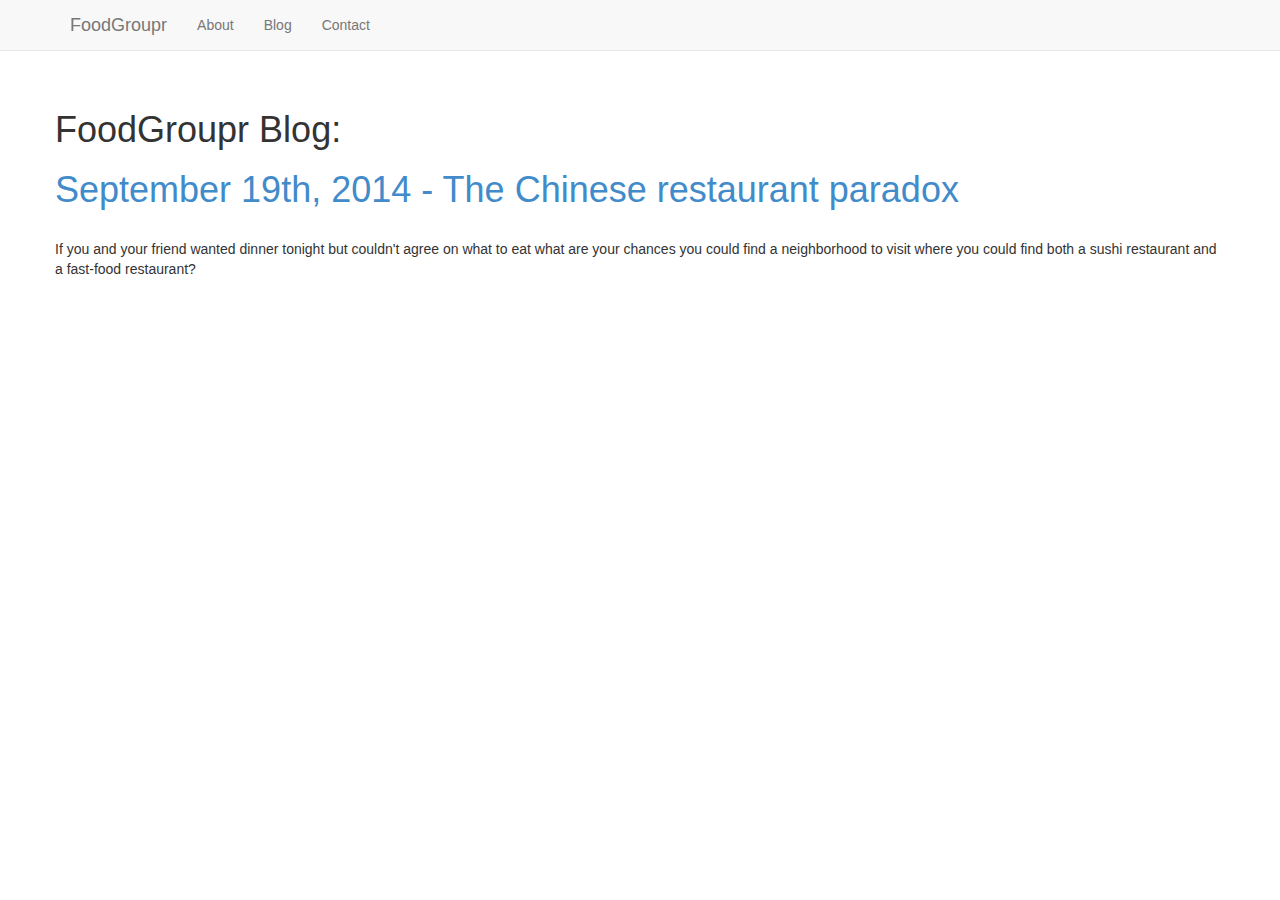
<file: app/templates/blogsplash.html>
<!DOCTYPE html>
<meta charset="utf-8">
<title>FoodGrouprBlog</title>

 
<head>


<meta charset="utf-8">
<meta http-equiv="X-UA-Compatible" content="IE=edge">
<meta name="viewport" content="width=device-width, initial-scale=1">
<meta name="description" content="">
<meta name="author" content="">
<link rel="icon" href="../../favicon.ico">

<title>new results</title>

<!-- Bootstrap core CSS -->
<link href="../static/css/bootstrap.min.css" rel="stylesheet">

<!-- Custom styles for this template -->
<link href="../static/css/starter-template.css" rel="stylesheet">

</head>

    <body>
     <div class="navbar navbar-default navbar-fixed-top" role="navigation">
      <div class="container">
        <div class="navbar-header">
          <button type="button" class="navbar-toggle collapsed" data-toggle="collapse" data-target=".navbar-collapse">
            <span class="sr-only">Toggle navigation</span>
            <span class="icon-bar"></span>
            <span class="icon-bar"></span>
            <span class="icon-bar"></span>
          </button>
          <a class="navbar-brand" href="/index">FoodGroupr</a>
        </div>
        <div class="collapse navbar-collapse">
          <ul class="nav navbar-nav">
            <li><a href="/about">About</a></li>
            <li><a href="/blog">Blog</a></li>
            <li><a href="/contact">Contact</a></li>
          </ul>
        </div><!--/.nav-collapse -->
      </div>
    </div>
    
<div class="container">
<br><br>
    <div class="row row-centered">
    <h1> FoodGroupr Blog: </h1>
 
    <h1><a href=/chinese>September 19th, 2014 - The Chinese restaurant paradox</a></h1>
    <br>
    <p> If you and your friend wanted dinner tonight but couldn't agree on what to eat
    what are your chances you could find a neighborhood to visit where you could find both
    a sushi restaurant and a fast-food restaurant?  

    </div>
    
</div>

    <script>
      (function(i,s,o,g,r,a,m){i['GoogleAnalyticsObject']=r;i[r]=i[r]||function(){
      (i[r].q=i[r].q||[]).push(arguments)},i[r].l=1*new Date();a=s.createElement(o),
      m=s.getElementsByTagName(o)[0];a.async=1;a.src=g;m.parentNode.insertBefore(a,m)
      })(window,document,'script','//www.google-analytics.com/analytics.js','ga');

      ga('create', 'UA-55193920-1', 'auto');
      ga('send', 'pageview');

    </script>
 
</body>
</html>
</file>
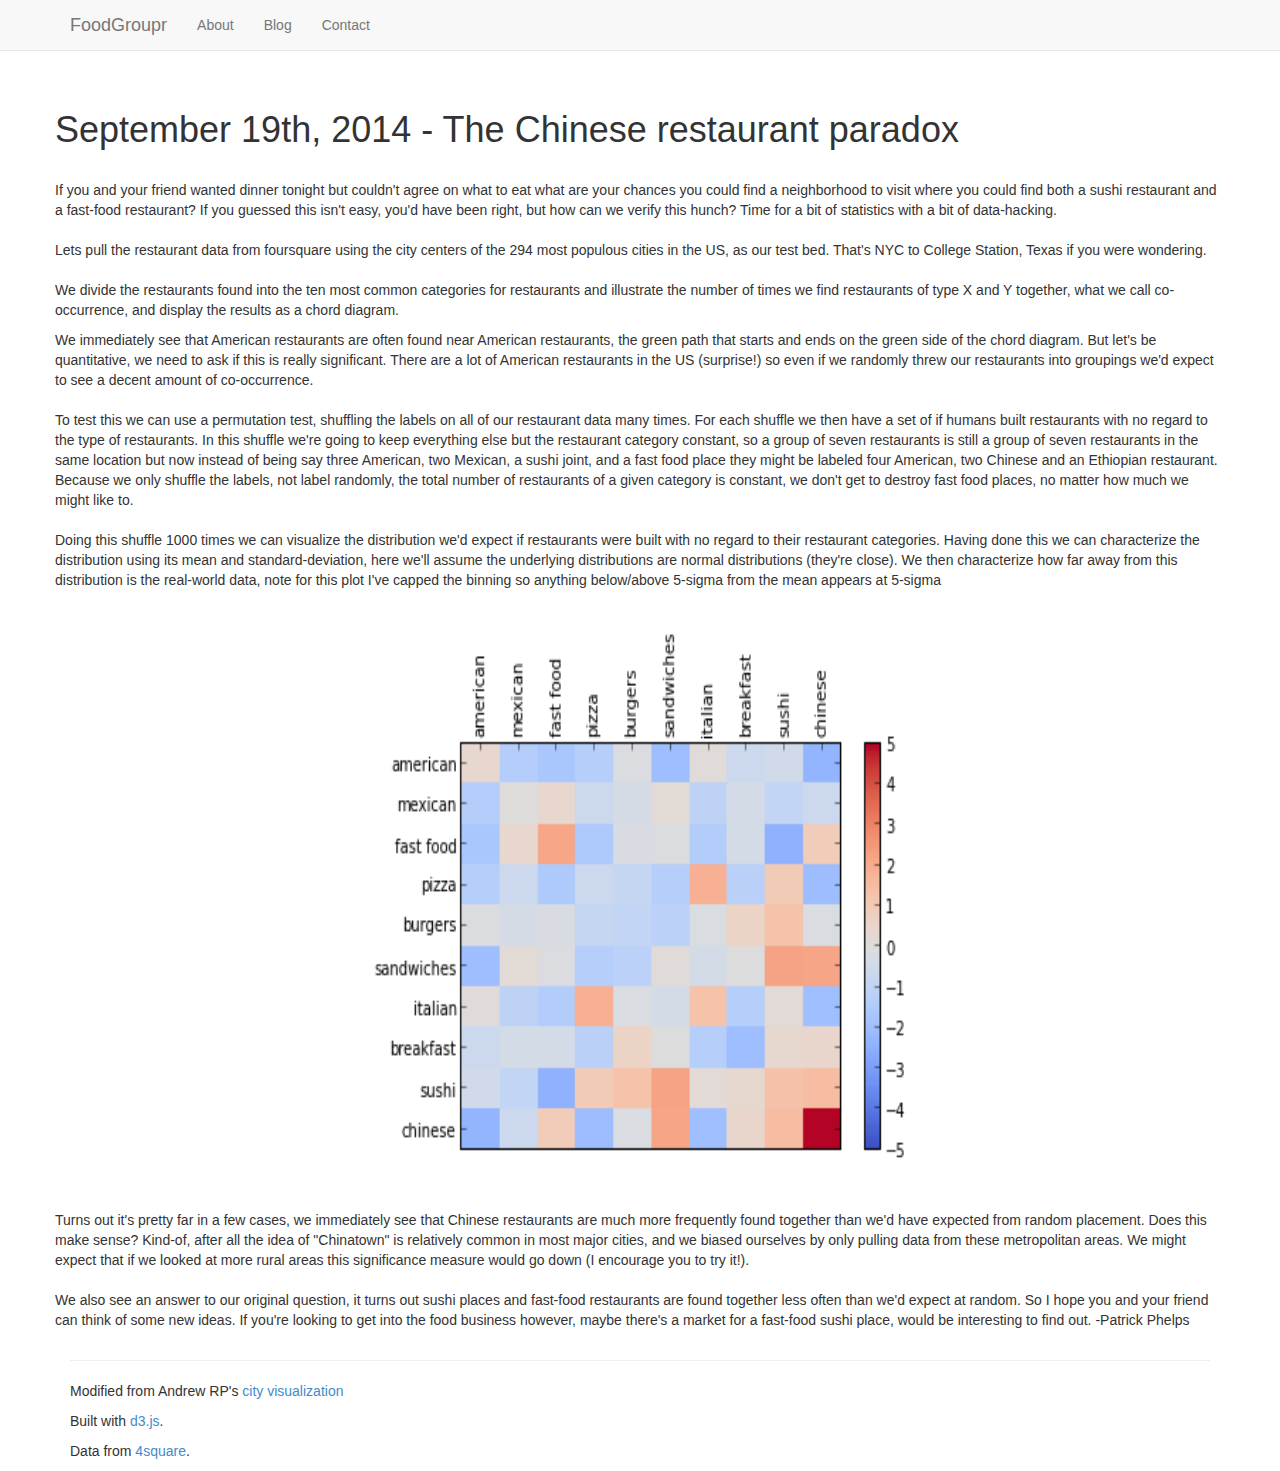
<file: app/templates/chord.html>
<!DOCTYPE html>
<meta charset="utf-8">
<title>Sept192014</title>
<style>

/* @import url(../static/css/style.css); */
 
#circle circle {
fill: none;
pointer-events: all;
}
 
.group path {
fill-opacity: .5;
}
 
path.chord {
stroke: #000;
stroke-width: .25px;
}
 
#circle:hover path.fade {
display: none;
}
 
</style>
 
<head>


<meta charset="utf-8">
<meta http-equiv="X-UA-Compatible" content="IE=edge">
<meta name="viewport" content="width=device-width, initial-scale=1">
<meta name="description" content="">
<meta name="author" content="">
<link rel="icon" href="../../favicon.ico">

<title>new results</title>

<!-- Bootstrap core CSS -->
<link href="../static/css/bootstrap.min.css" rel="stylesheet">

<!-- Custom styles for this template -->
<link href="../static/css/starter-template.css" rel="stylesheet">

</head>

    <body>
     <div class="navbar navbar-default navbar-fixed-top" role="navigation">
      <div class="container">
        <div class="navbar-header">
          <button type="button" class="navbar-toggle collapsed" data-toggle="collapse" data-target=".navbar-collapse">
            <span class="sr-only">Toggle navigation</span>
            <span class="icon-bar"></span>
            <span class="icon-bar"></span>
            <span class="icon-bar"></span>
          </button>
          <a class="navbar-brand" href="/index">FoodGroupr</a>
        </div>
        <div class="collapse navbar-collapse">
          <ul class="nav navbar-nav">
            <li><a href="/about">About</a></li>
            <li><a href="/blog">Blog</a></li>
            <li><a href="/contact">Contact</a></li>
          </ul>
        </div><!--/.nav-collapse -->
      </div>
    </div>
    
<div class="container">
    <div class="hero-unit">
<br><br>
    <div class="row row-centered">
 
    <h1>September 19th, 2014 - The Chinese restaurant paradox</h1>
    <br>
    <p> If you and your friend wanted dinner tonight but couldn't agree on what to eat
    what are your chances you could find a neighborhood to visit where you could find both
    a sushi restaurant and a fast-food restaurant?
    If you guessed this isn't easy, you'd have been right, but how can we verify this hunch?  
    Time for a bit of statistics with a bit of data-hacking.  <br><br>
    
    Lets pull the restaurant data from foursquare using the city centers of the 294 most
    populous cities in the US, as our test bed.  That's NYC to College Station, Texas if
    you were wondering. <br><br>
    
    We divide the restaurants found into the ten most common categories for restaurants 
    and illustrate the number of times we find restaurants of type X and Y together, what
    we call co-occurrence, and display the results as a chord diagram.</p>
    
    <div id="chart" class="center-block"></div>
    
    <p> We immediately see that American restaurants are often found near American 
    restaurants, the green path that starts and ends on the green side of the chord
    diagram.  But let's be quantitative, we need to ask if this is really significant. 
    There are a lot of American
    restaurants in the US (surprise!) so even if we randomly threw our restaurants into 
    groupings we'd expect to see a decent amount of co-occurrence. <br><br>
    
    To test this we can use a permutation test, shuffling the labels on all of our restaurant
    data many times.  For each shuffle we then have a set of if humans built restaurants
    with no regard to the type of restaurants.  In this shuffle we're going to keep 
    everything else but the restaurant category constant, so a group of seven restaurants 
    is still a group of 
    seven restaurants in the same location but now instead of being say three American, two
    Mexican, a sushi joint, and a fast food place they might be labeled four American, two Chinese and 
    an Ethiopian restaurant.  Because we only shuffle the labels, not label randomly, 
    the total number of restaurants of a given category is constant, we don't get to destroy
    fast food places, no matter how much we might like to. <br><br>
    
    Doing this shuffle 1000 times we can visualize the distribution we'd expect if restaurants
    were built with no regard to their restaurant categories.  Having done this we can characterize
    the distribution using its mean and standard-deviation, here we'll assume the underlying
    distributions are normal distributions (they're close).  We then characterize how far
    away from this distribution is the real-world data, note for this plot I've capped the binning so anything
    below/above 5-sigma from the mean appears at 5-sigma</p>
    
    <br>
    
    <img src="../static/images/Overlap_Significance.png" class="img-responsive center-block" style="width:550px;height:550px">
    
    <br><br>

    <p> Turns out it's pretty far in a few cases, we immediately see that Chinese restaurants
    are much more frequently found together than we'd have expected from random placement.
    Does this make sense?  Kind-of, after all the idea
    of "Chinatown" is relatively common in most major cities, and we biased ourselves by only
    pulling data from these metropolitan areas.  We might expect that if we looked at more 
    rural areas this significance measure would go down (I encourage you to try it!). <br><br>
    
    We also see an answer to our original question, it turns out sushi places and fast-food
    restaurants are found together less often than we'd expect at random.  So I hope you and
    your friend can think of some new ideas.  If you're looking to get into the food business
    however, maybe there's a market for a fast-food sushi place, would be interesting to find
    out. 

    -Patrick Phelps
    
    </div>

<hr>

<footer>
    <p>Modified from Andrew RP's <a href="http://bl.ocks.org/AndrewRP/7468330">city visualization</a></p>
    <p><p>Built with <a href="http://d3js.org/">d3.js</a>.</aside></p>
    <p>Data from <a href="https://foursquare.com/">4square</a>.</p>
</footer>

</div>
    
</div>

    <script src="http://d3js.org/d3.v2.min.js?2.8.1"></script>
    <script>
 
        var width = window.innerWidth - 50,
            height = window.innerHeight - 100,
            outerRadius = Math.min(width, height) / 2 - 10,
            innerRadius = outerRadius - 24;
     
        var formatPercent = d3.format(".1%");
 
        var arc = d3.svg.arc()
            .innerRadius(innerRadius)
            .outerRadius(outerRadius);
 
        var layout = d3.layout.chord()
            .padding(0.04)
            .sortSubgroups(d3.descending)
            .sortChords(d3.ascending);
 
        var path = d3.svg.chord()
            .radius(innerRadius);
 
        var svg = d3.select("#chart").append("svg")
            .attr("width", width)
            .attr("height", height)
            .append("g")
                .attr("id", "circle")
                .attr("transform", "translate(" + width / 2 + "," + height / 2 + ")");
     
        svg.append("circle")
            .attr("r", outerRadius);
 
        d3.csv("../static/data/teams.csv", function(cities) {
        d3.json("../static/data/matrix.json", function(matrix) {
 
        // Compute the chord layout.
        layout.matrix(matrix);
 
        // Add a group per neighborhood.
        var group = svg.selectAll(".group")
            .data(layout.groups)
            .enter().append("g")
            .attr("class", "group")
            .on("mouseover", mouseover);

     
        // Add a mouseover title.
        group.append("title").text(function(d, i) {
        return cities[i].name + ": " + d3.round(d.value) + " restaurants";
        });
 
        // Add the group arc.
        var groupPath = group.append("path")
        .attr("id", function(d, i) { return "group" + i; })
        .attr("d", arc)
        .style("fill", function(d, i) { return cities[i].color; });
 
        // Add a text label.
        var groupText = group.append("text")
        .attr("x", 6)
        .attr("dy", 15);
 
        groupText.append("textPath")
        .attr("xlink:href", function(d, i) { return "#group" + i; })
        .text(function(d, i) { return cities[i].name; });
 
        // Remove the labels that don't fit. :(
        groupText.filter(function(d, i) { return groupPath[0][i].getTotalLength() / 2 - 16 < this.getComputedTextLength(); })
        .remove();
 
        // Add the chords.
        var chord = svg.selectAll(".chord")
        .data(layout.chords)
        .enter().append("path")
        .attr("class", "chord")
        .style("fill", function(d) { return cities[d.source.index].color; })
        .attr("d", path);
 
        // Add an elaborate mouseover title for each chord.
         chord.append("title").text(function(d) {
         return cities[d.source.index].name
         + " with " + cities[d.target.index].name
         + ": " + d3.round(d.source.value)
         });
 
        function mouseover(d, i) {
            chord.classed("fade", function(p) {
                return p.source.index != i
                && p.target.index != i;
            });
            }
            });

        });


 
    </script>
 
    <script>
      (function(i,s,o,g,r,a,m){i['GoogleAnalyticsObject']=r;i[r]=i[r]||function(){
      (i[r].q=i[r].q||[]).push(arguments)},i[r].l=1*new Date();a=s.createElement(o),
      m=s.getElementsByTagName(o)[0];a.async=1;a.src=g;m.parentNode.insertBefore(a,m)
      })(window,document,'script','//www.google-analytics.com/analytics.js','ga');

      ga('create', 'UA-55193920-1', 'auto');
      ga('send', 'pageview');

    </script>

</body>
 
</html>
</file>
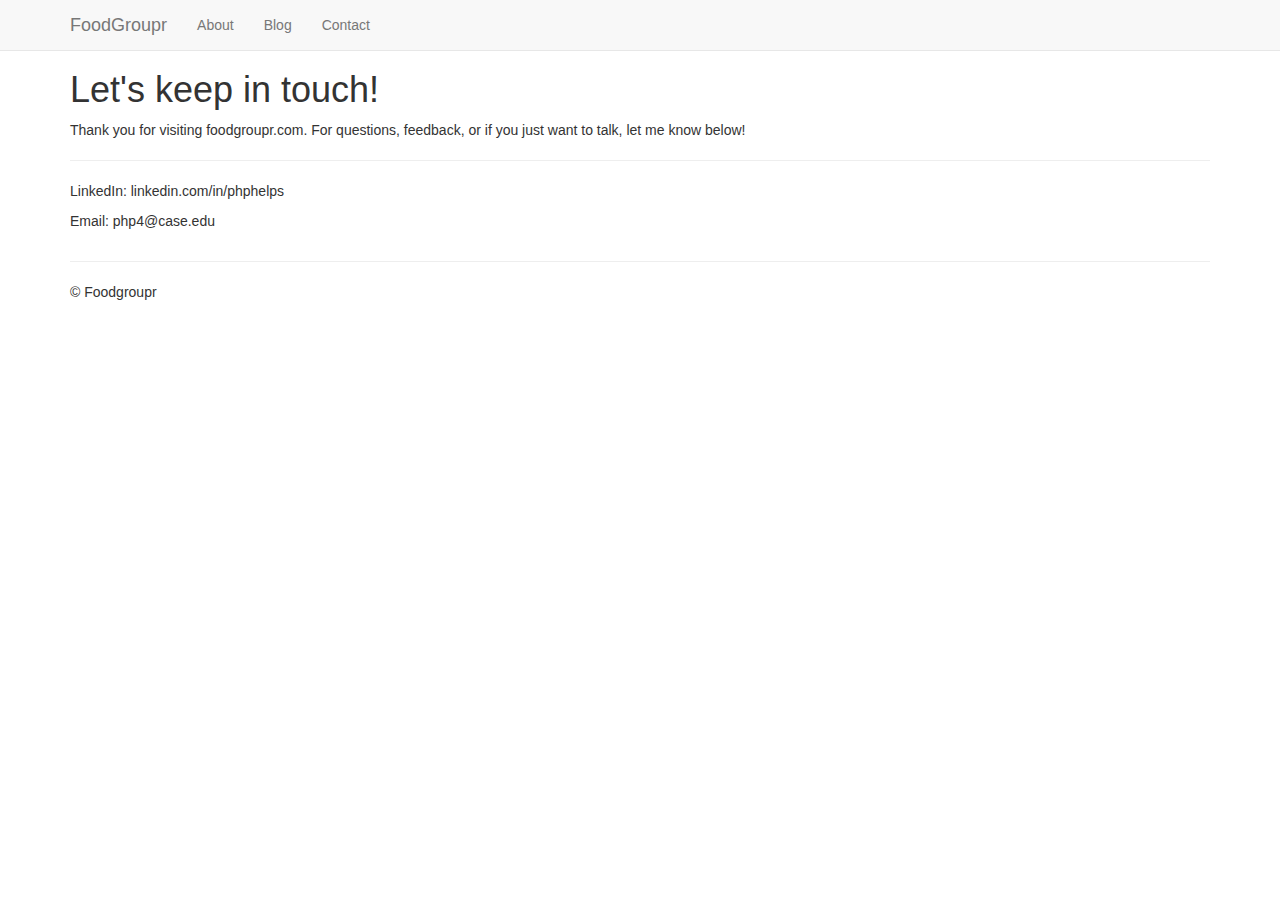
<file: app/templates/contact.html>
<!DOCTYPE html>
<html lang="en">
  <head>
    <meta charset="utf-8">
    <meta http-equiv="X-UA-Compatible" content="IE=edge">
    <meta name="viewport" content="width=device-width, initial-scale=1">
    <meta name="description" content="">
    <meta name="author" content="">
    <link rel="icon" href="../../favicon.ico">

    <title>new results</title>

    <!-- Bootstrap core CSS -->
    <link href="../static/css/bootstrap.min.css" rel="stylesheet">

    <!-- Custom styles for this template -->
    <link href="../static/css/starter-template.css" rel="stylesheet">
    
    
    </head>
    

    <body>
     <div class="navbar navbar-default navbar-fixed-top" role="navigation">
      <div class="container">
        <div class="navbar-header">
          <button type="button" class="navbar-toggle collapsed" data-toggle="collapse" data-target=".navbar-collapse">
            <span class="sr-only">Toggle navigation</span>
            <span class="icon-bar"></span>
            <span class="icon-bar"></span>
            <span class="icon-bar"></span>
          </button>
          <a class="navbar-brand" href="/index">FoodGroupr</a>
        </div>
        <div class="collapse navbar-collapse">
          <ul class="nav navbar-nav">
            <li><a href="/about">About</a></li>
            <li><a href="/blog">Blog</a></li>
            <li><a href="/contact">Contact</a></li>
          </ul>
        </div><!--/.nav-collapse -->
      </div>
    </div>
    
    
    <!--the website -->
      <div class="container">

      <div class="row">

        <div class="hero-unit col-sm-12">
          <h1>Let's keep in touch! </h1>
          <p class="tagline">Thank you for visiting foodgroupr.com.  For questions, feedback, or if you just want to talk, let me know below! </p>
          <hr>
          <p> LinkedIn: linkedin.com/in/phphelps </p>
          <p> Email: php4@case.edu</p>
        </div> <!-- End Hero Unit -->

      </div> <!-- End row -->

      <hr>
      <footer>
        &copy Foodgroupr
      </footer>

      </div> <!-- End container -->


    </body>

    <!-- Bootstrap core JavaScript
    ================================================== -->
    <!-- Placed at the end of the document so the pages load faster -->
    <script src="https://ajax.googleapis.com/ajax/libs/jquery/1.11.1/jquery.min.js"></script>
    <script src="../static/js/bootstrap.min.js"></script>

    <script>
      (function(i,s,o,g,r,a,m){i['GoogleAnalyticsObject']=r;i[r]=i[r]||function(){
      (i[r].q=i[r].q||[]).push(arguments)},i[r].l=1*new Date();a=s.createElement(o),
      m=s.getElementsByTagName(o)[0];a.async=1;a.src=g;m.parentNode.insertBefore(a,m)
      })(window,document,'script','//www.google-analytics.com/analytics.js','ga');

      ga('create', 'UA-55193920-1', 'auto');
      ga('send', 'pageview');

    </script>

</html>
</file>
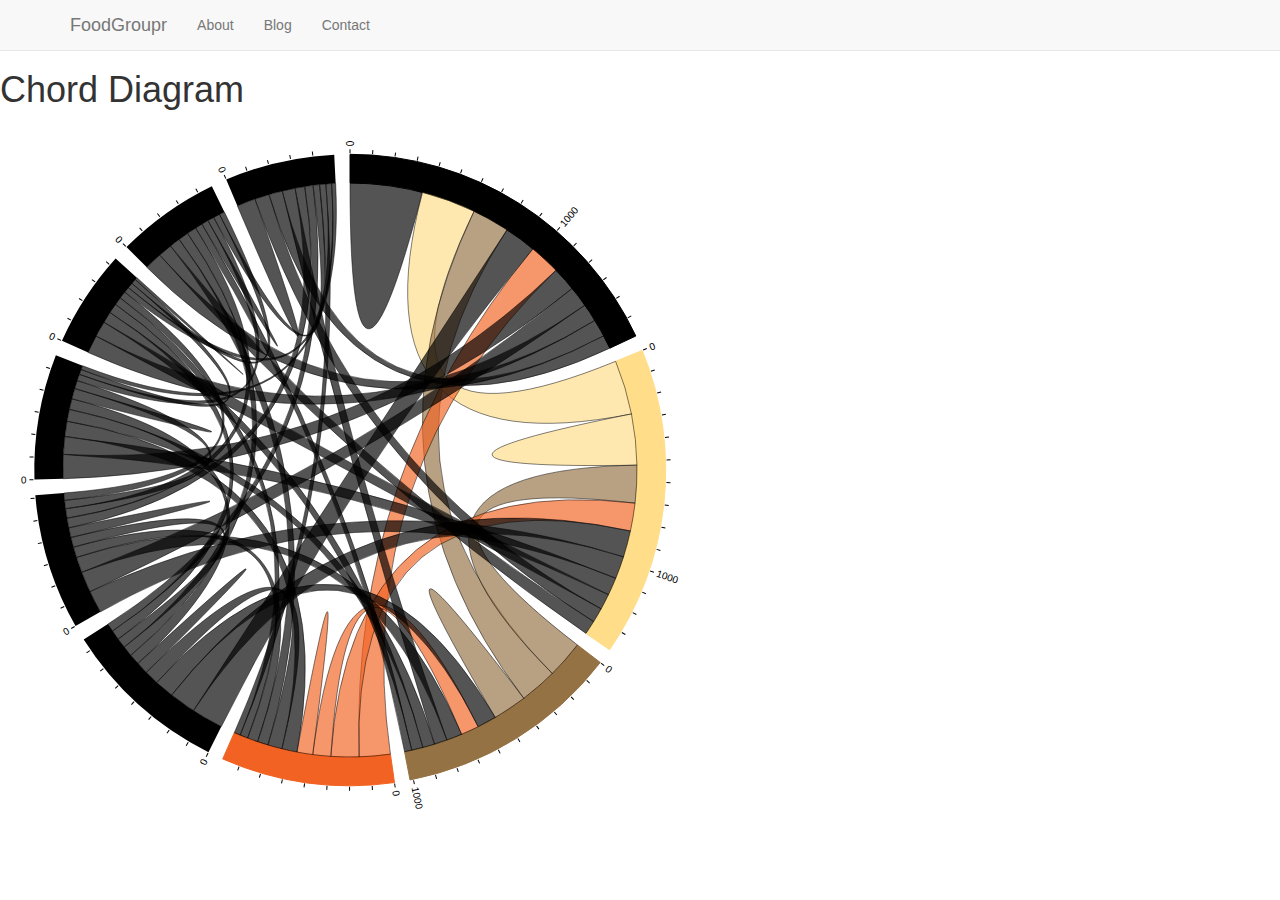
<file: app/templates/test.html>
<!DOCTYPE html>
<html>
  <head>
    <meta charset="utf-8">
    <meta http-equiv="X-UA-Compatible" content="IE=edge">
    <meta name="viewport" content="width=device-width, initial-scale=1">
    <meta name="description" content="">
    <meta name="author" content="">
    <link rel="icon" href="../../favicon.ico">
    <script src="../static/js/d3.v3.min.js" charset="utf-8"></script>

    <title>RestaurantChords</title>

    <!-- Bootstrap core CSS -->
    <link href="../static/css/bootstrap.min.css" rel="stylesheet">

    <!-- Custom styles for this template -->
    <link href="../static/css/starter-template.css" rel="stylesheet">

    <!-- Just for debugging purposes. Don't actually copy these 2 lines! -->
    <!--[if lt IE 9]><script src="../../assets/js/ie8-responsive-file-warning.js"></script><![endif]-->
   <!--  <script src="../../assets/js/ie-emulation-modes-warning.js"></script> -->

    <!-- HTML5 shim and Respond.js IE8 support of HTML5 elements and media queries -->
    <!--[if lt IE 9]>
      <script src="https://oss.maxcdn.com/html5shiv/3.7.2/html5shiv.min.js"></script>
      <script src="https://oss.maxcdn.com/respond/1.4.2/respond.min.js"></script>
    <![endif]-->
    
  </head>
<body>

    <div class="navbar navbar-default navbar-fixed-top" role="navigation">
      <div class="container">
        <div class="navbar-header">
          <button type="button" class="navbar-toggle collapsed" data-toggle="collapse" data-target=".navbar-collapse">
            <span class="sr-only">Toggle navigation</span>
            <span class="icon-bar"></span>
            <span class="icon-bar"></span>
            <span class="icon-bar"></span>
          </button>
          <a class="navbar-brand" href="/">FoodGroupr</a>
        </div>
        <div class="collapse navbar-collapse">
          <ul class="nav navbar-nav">
            <li><a href="#about">About</a></li>
            <li><a href=/blog">Blog</a></li>
            <li><a href="#contact">Contact</a></li>
          </ul>
        </div><!--/.nav-collapse -->
      </div>
    </div>



<h1 id='chord_diagram'>Chord Diagram</h1>
<div id='chart'></div><link href='../static/css/chord.css' rel='stylesheet' type='text/css' /><script src='../static/js/d3.layout.js' type='text/javascript'> </script><script src='../static/js/rest_chord.js' type='text/javascript'> </script>

</body>
</html>
</file>
<file: app/static/css/starter-template.css>
body {
  padding-top: 50px;
}
.starter-template {
  padding: 40px 15px;
  text-align: center;
}
.well {
    background-color: rgba( 245, 245, 245, 0.3);
}

#map-canvas { 
    height: 600px 
    }
</file>
<file: app/static/css/chord.css>
#chart {
  font: 10px sans-serif;
}

.chord path {
  fill-opacity: .67;
  stroke: #000;
  stroke-width: .5px;
}

.legend rect {
  fill:white;
  stroke:black;
  opacity:0.8;}
</file>
